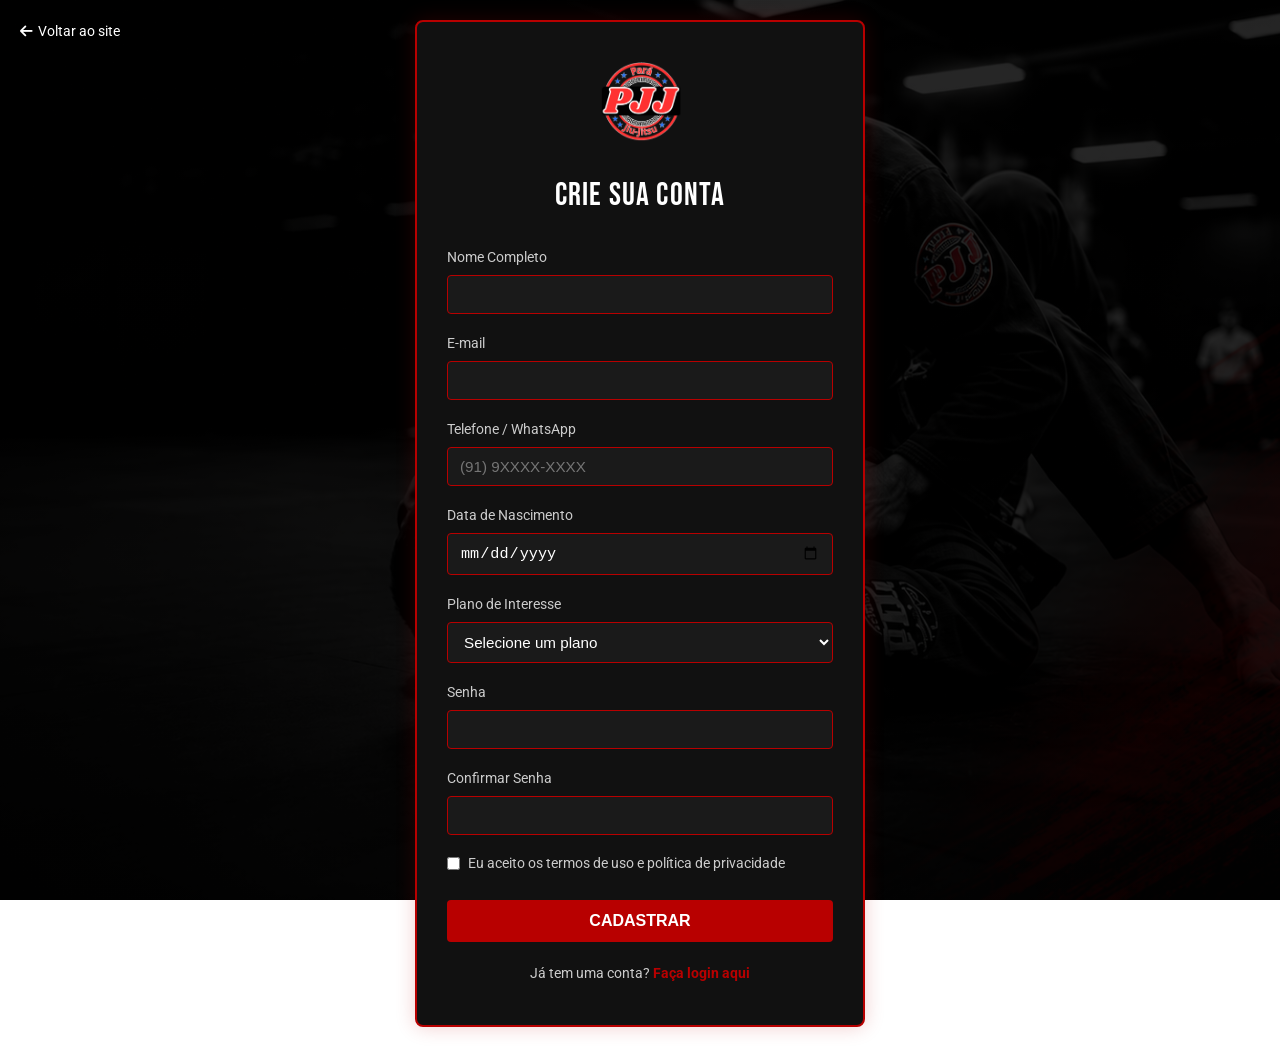
<file: cadastro.html>
<!DOCTYPE html>
<html lang="pt-BR">
<head>
    <meta charset="UTF-8">
    <meta name="viewport" content="width=device-width, initial-scale=1.0">
    <title>Cadastro - PJJ Pará Jiu-Jitsu</title>
    <link rel="stylesheet" href="estilo.css">
    <link rel="stylesheet" href="https://cdnjs.cloudflare.com/ajax/libs/font-awesome/6.4.0/css/all.min.css">
    <style>
        body {
            background: linear-gradient(rgba(0, 0, 0, 0.85), rgba(0, 0, 0, 0.85)), url('capactpjj.png');
            background-size: cover;
            background-position: center;
            background-attachment: fixed;
            display: flex;
            align-items: center;
            justify-content: center;
            min-height: 100vh;
            padding: 20px;
            position: relative;
        }

        /* Botão de voltar para a página inicial */
        .voltar-inicio {
            position: absolute;
            top: 20px;
            left: 20px;
            color: var(--branco);
            text-decoration: none;
            display: flex;
            align-items: center;
            gap: 5px;
            font-size: 0.9rem;
            transition: color 0.3s;
        }

        .voltar-inicio:hover {
            color: var(--vermelho-principal);
        }

        .formulario-cadastro {
            background-color: var(--cinza-escuro);
            padding: 40px 30px;
            border-radius: 8px;
            width: 100%;
            max-width: 450px;
            border: 2px solid var(--vermelho-principal);
            box-shadow: 0 0 20px rgba(184, 0, 0, 0.2);
        }

        .logo-cadastro {
            text-align: center;
            margin-bottom: 20px;
        }

        .logo-cadastro img {
            height: 80px;
            object-fit: contain;
        }

        .formulario-cadastro h2 {
            text-align: center;
            margin-bottom: 25px;
            color: var(--branco);
            font-size: 2rem;
        }

        .grupo-campo {
            margin-bottom: 18px;
        }

        .grupo-campo label {
            display: block;
            margin-bottom: 6px;
            color: var(--texto-cinza);
            font-size: 0.9rem;
        }

        .grupo-campo input,
        .grupo-campo select {
            width: 100%;
            padding: 10px 12px;
            background-color: var(--cinza-medio);
            border: 1px solid var(--vermelho-principal);
            color: var(--branco);
            border-radius: 4px;
            font-size: 0.95rem;
        }

        .grupo-campo input:focus,
        .grupo-campo select:focus {
            outline: none;
            border-color: var(--branco);
        }

        .termos {
            display: flex;
            align-items: center;
            gap: 8px;
            margin-bottom: 25px;
        }

        .termos label {
            margin: 0;
            font-size: 0.85rem;
            color: var(--texto-cinza);
        }

        .btn-cadastrar {
            width: 100%;
            padding: 12px;
            font-size: 1rem;
            font-weight: 700;
            text-transform: uppercase;
            background-color: var(--vermelho-principal);
            color: var(--branco);
            border: none;
            border-radius: 4px;
            cursor: pointer;
            transition: background 0.3s;
        }

        .btn-cadastrar:hover {
            background-color: var(--vermelho-escuro);
        }

        .link-login {
            text-align: center;
            margin-top: 20px;
            font-size: 0.9rem;
            color: var(--texto-cinza);
        }

        .link-login a {
            color: var(--vermelho-principal);
            text-decoration: none;
            font-weight: 700;
        }

        .link-login a:hover {
            text-decoration: underline;
        }

        /* Mensagem de sucesso */
        .mensagem-sucesso {
            display: none;
            background-color: #2ecc71;
            color: white;
            padding: 10px;
            text-align: center;
            border-radius: 4px;
            margin-bottom: 15px;
        }
    </style>
</head>
<body>

    <!-- Botão para voltar para a página principal -->
    <a href="index.html" class="voltar-inicio">
        <i class="fa-solid fa-arrow-left"></i> Voltar ao site
    </a>

    <div class="formulario-cadastro">
        <div class="logo-cadastro">
            <img src="logopjj.png" alt="PJJ Pará Jiu-Jitsu">
        </div>
        <h2>CRIE SUA CONTA</h2>

        <!-- Mensagem que aparece quando cadastrar -->
        <div id="sucesso" class="mensagem-sucesso">Cadastro realizado com sucesso! 🎉</div>

        <form id="formCadastro">
            <div class="grupo-campo">
                <label for="nome">Nome Completo</label>
                <input type="text" id="nome" name="nome" required>
            </div>

            <div class="grupo-campo">
                <label for="email">E-mail</label>
                <input type="email" id="email" name="email" required>
            </div>

            <div class="grupo-campo">
                <label for="telefone">Telefone / WhatsApp</label>
                <input type="tel" id="telefone" name="telefone" placeholder="(91) 9XXXX-XXXX" required>
            </div>

            <div class="grupo-campo">
                <label for="nascimento">Data de Nascimento</label>
                <input type="date" id="nascimento" name="nascimento" required>
            </div>

            <div class="grupo-campo">
                <label for="plano">Plano de Interesse</label>
                <select id="plano" name="plano" required>
                    <option value="">Selecione um plano</option>
                    <option value="infantil">Plano Infantil</option>
                    <option value="adulto">Plano Adulto</option>
                    <option value="familia">Plano Família</option>
                </select>
            </div>

            <div class="grupo-campo">
                <label for="senha">Senha</label>
                <input type="password" id="senha" name="senha" required>
            </div>

            <div class="grupo-campo">
                <label for="confirmar-senha">Confirmar Senha</label>
                <input type="password" id="confirmar-senha" name="confirmar-senha" required>
            </div>

            <div class="termos">
                <input type="checkbox" id="termos" name="termos" required>
                <label for="termos">Eu aceito os termos de uso e política de privacidade</label>
            </div>

            <button type="submit" class="btn-cadastrar">Cadastrar</button>
        </form>

        <div class="link-login">
            Já tem uma conta? <a href="login.html">Faça login aqui</a>
        </div>
    </div>

    <script>
        // Código para fazer o botão funcionar
        document.getElementById('formCadastro').addEventListener('submit', function(e) {
            e.preventDefault(); // Impede recarregar a página

            // Verifica se as senhas são iguais
            const senha = document.getElementById('senha').value;
            const confirmarSenha = document.getElementById('confirmar-senha').value;

            if (senha !== confirmarSenha) {
                alert('❌ As senhas não são iguais!');
                return;
            }

            // Se tudo certo, mostra mensagem de sucesso
            document.getElementById('sucesso').style.display = 'block';
            
            // Limpa os campos
            this.reset();

            // Depois de 2 segundos, esconde a mensagem
            setTimeout(() => {
                document.getElementById('sucesso').style.display = 'none';
            }, 3000);
        });
    </script>

</body>
</html>
</file>
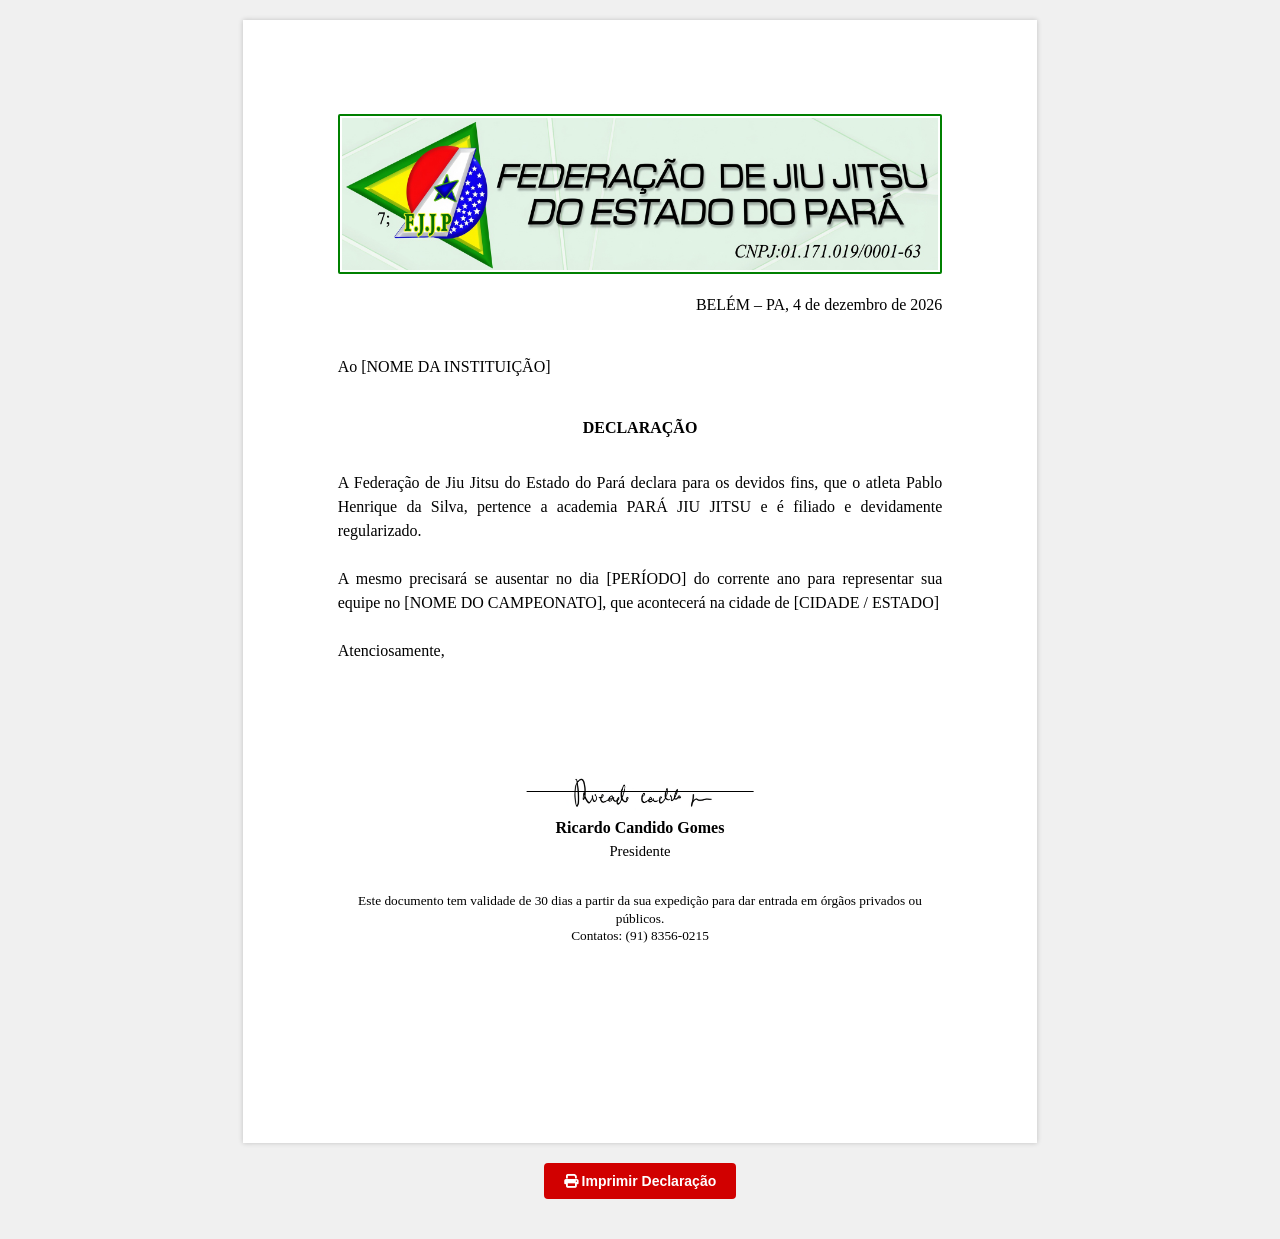
<file: declaracao.html>
<!DOCTYPE html>
<html lang="pt-BR">
<head>
    <meta charset="UTF-8">
    <meta name="viewport" content="width=device-width, initial-scale=1.0">
    <title>Declaração - PJJ Pará Jiu-Jitsu</title>
    <link rel="stylesheet" href="https://cdnjs.cloudflare.com/ajax/libs/font-awesome/6.4.0/css/all.min.css">
    <style>
        * {
            margin: 0;
            padding: 0;
            box-sizing: border-box;
        }

        body {
            background: #f0f0f0;
            font-family: 'Times New Roman', serif;
            padding: 20px;
        }

        /* ESTILO EXATO DA DECLARAÇÃO - TAMANHO A4 */
        .documento-area {
            background: white;
            width: 210mm;
            min-height: 297mm;
            margin: 0 auto;
            padding: 25mm;
            box-sizing: border-box;
            color: black;
            font-size: 12pt;
            line-height: 1.5;
            box-shadow: 0 0 5px rgba(0,0,0,0.2);
            position: relative;
        }

        .cabecalho-doc { text-align: center; margin-bottom: 5mm; }
        .logo-cabecalho {
            width: 160mm;
            height: auto;
            margin: 0 auto 3mm auto;
            display: block;
            border: 2px solid #008000;
            padding: 2px;
            border-radius: 2px;
        }
        .data-doc { text-align: right; font-size: 12pt; margin-bottom: 10mm; margin-top: 0; }
        .destinatario { text-align: left; font-size: 12pt; margin-bottom: 10mm; }
        .titulo-doc { text-align: center; font-weight: bold; font-size: 12pt; margin: 8mm 0; text-transform: uppercase; }
        .corpo-doc { text-align: justify; font-size: 12pt; margin-bottom: 30mm; width: 160mm; margin-left: auto; margin-right: auto; }
        .assinatura-doc { text-align: center; margin-top: 10mm; position: relative; width: 160mm; margin-left: auto; margin-right: auto; margin-bottom: 8mm; }
        .linha-assinatura { border-top: 1px solid #000; width: 60mm; position: absolute; top: 15px; left: 50%; transform: translateX(-50%); background: white; z-index: 2; }
        .img-assinatura { height: 35px; width: 60mm; display: block; margin: 0 auto 5px auto; background: white; padding: 0; object-fit: contain; position: relative; z-index: 1; }
        .nome-assinatura { font-weight: bold; font-size: 12pt; margin: 0; position: relative; z-index: 3; }
        .cargo-assinatura { font-size: 11pt; margin: 0; position: relative; z-index: 3; }
        .texto-rodape { font-size: 10pt; line-height: 1.3; text-align: center; width: 160mm; margin: 0 auto; display: block; position: static; }

        /* BOTÃO DE IMPRIMIR */
        .botoes-acao {
            width: 210mm;
            margin: 20px auto;
            text-align: center;
        }
        .btn-acao {
            background-color: #D10000;
            color: white;
            border: none;
            padding: 10px 20px;
            border-radius: 4px;
            font-weight: 600;
            cursor: pointer;
            font-size: 14px;
            transition: 0.3s;
        }
        .btn-acao:hover {
            background-color: #FF1A1A;
        }

        /* 🔴 IMPRESSÃO PERFEITA - SÓ 1 PÁGINA 🔴 */
        @page { 
            size: A4; 
            margin: 0; 
        }
        @media print {
            body {
                background: white;
                padding: 0;
            }
            .botoes-acao {
                display: none !important;
            }
            .documento-area {
                width: 210mm !important;
                height: 297mm !important;
                min-height: auto !important;
                margin: 0 !important;
                box-shadow: none !important;
                border: none !important;
                page-break-after: avoid !important;
            }
        }
    </style>
</head>
<body>

    <!-- ÁREA DA DECLARAÇÃO -->
    <div class="documento-area">
        <div class="cabecalho-doc">
            <img src="logo-fejjpa.png" alt="Federação de Jiu-Jitsu do Estado do Pará" class="logo-cabecalho">
        </div>
        
        <div class="data-doc">BELÉM – PA, <span id="data-atual"></span></div>
        
        <div class="destinatario">Ao <span id="texto-escola">[NOME DA INSTITUIÇÃO]</span></div>
        
        <div class="titulo-doc">DECLARAÇÃO</div>
        
        <div class="corpo-doc">
            A Federação de Jiu Jitsu do Estado do Pará declara para os devidos fins, que o atleta <span id="texto-nome-aluno">[NOME DO ATLETA]</span>, pertence a academia PARÁ JIU JITSU e é filiado e devidamente regularizado.<br><br>
            A mesmo precisará se ausentar no dia <span id="texto-periodo">[PERÍODO]</span> do corrente ano para representar sua equipe no <span id="texto-campeonato">[NOME DO CAMPEONATO]</span>, que acontecerá na cidade de <span id="texto-cidade">[CIDADE / ESTADO]</span><br><br>
            Atenciosamente,
        </div>
        
        <div class="assinatura-doc">
            <div class="linha-assinatura"></div>
            <img src="assinatura-ricardo.png" alt="Assinatura Ricardo Cândido Gomes" class="img-assinatura">
            <div class="nome-assinatura">Ricardo Candido Gomes</div>
            <div class="cargo-assinatura">Presidente</div>
        </div>
        
        <div class="texto-rodape">
            Este documento tem validade de 30 dias a partir da sua expedição para dar entrada em órgãos privados ou públicos.<br>
            Contatos: (91) 8356-0215
        </div>
    </div>

    <!-- BOTÃO DE IMPRIMIR -->
    <div class="botoes-acao">
        <button class="btn-acao" onclick="window.print()"><i class="fa-solid fa-print"></i> Imprimir Declaração</button>
    </div>

    <script>
        // Pegar dados que vieram da página principal (se houver)
        const params = new URLSearchParams(window.location.search);
        
        // Preencher os campos com os dados enviados ou deixar padrão
        document.getElementById('texto-nome-aluno').textContent = params.get('nome') || 'Pablo Henrique da Silva';
        document.getElementById('texto-escola').textContent = params.get('escola') || '[NOME DA INSTITUIÇÃO]';
        document.getElementById('texto-periodo').textContent = params.get('periodo') || '[PERÍODO]';
        document.getElementById('texto-campeonato').textContent = params.get('campeonato') || '[NOME DO CAMPEONATO]';
        document.getElementById('texto-cidade').textContent = params.get('cidade') || '[CIDADE / ESTADO]';

        // Função para data atual
        function obterDataAtual() {
            const hoje = new Date();
            const meses = ["janeiro", "fevereiro", "março", "abril", "Maio", "junho", "julho", "agosto", "setembro", "outubro", "novembro", "dezembro"];
            return `${hoje.getDate()} de ${meses[hoje.getMonth()]} de ${hoje.getFullYear()}`;
        }
        document.getElementById('data-atual').textContent = obterDataAtual();
    </script>

</body>
</html>
</file>
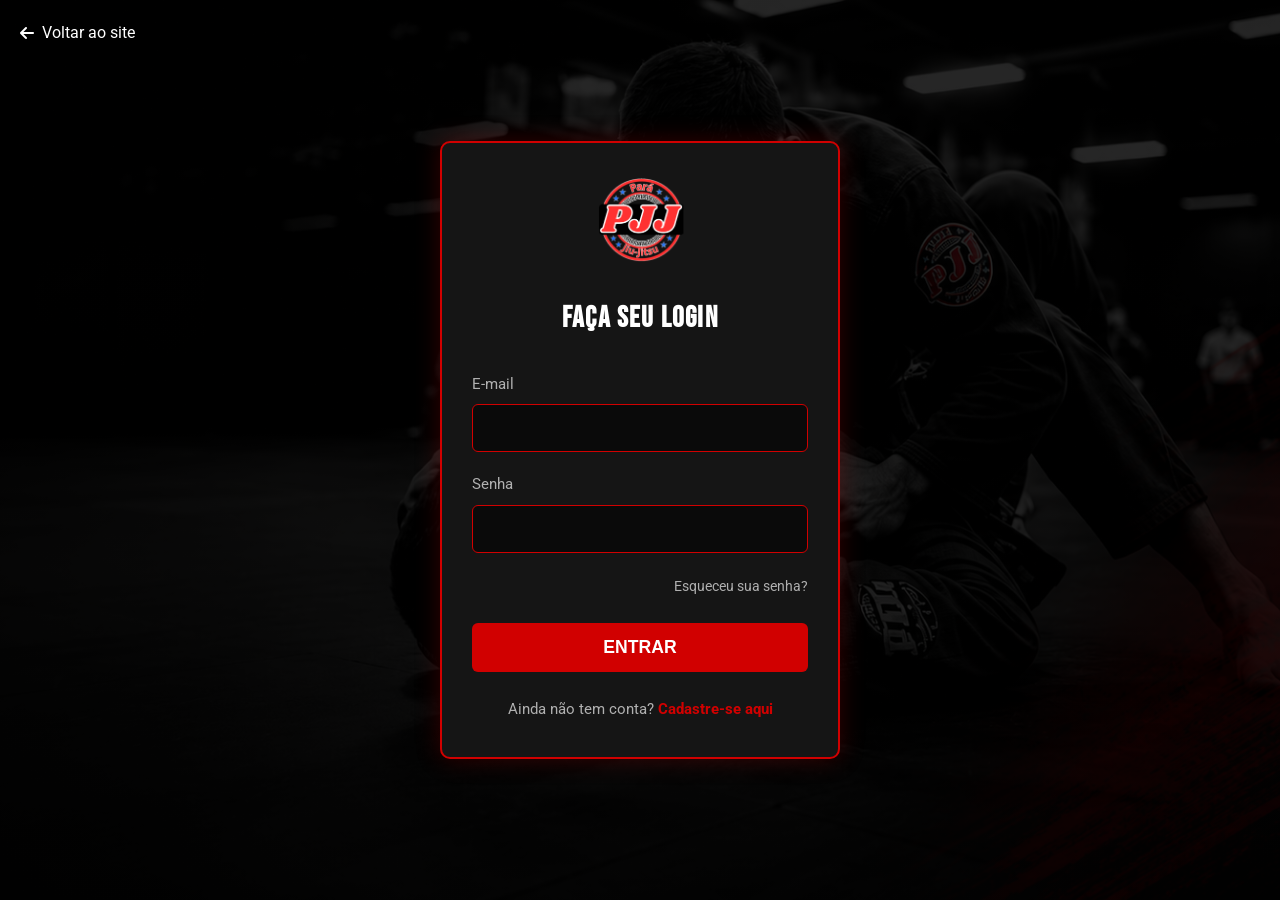
<file: login.html>
<!DOCTYPE html>
<html lang="pt-BR">
<head>
    <meta charset="UTF-8">
    <meta name="viewport" content="width=device-width, initial-scale=1.0, maximum-scale=1.0, user-scalable=no">
    <title>Login - PJJ Pará Jiu-Jitsu</title>
    <link rel="stylesheet" href="estilo.css">
    <link rel="stylesheet" href="https://cdnjs.cloudflare.com/ajax/libs/font-awesome/6.4.0/css/all.min.css">
    <style>
        body {
            background: linear-gradient(rgba(0, 0, 0, 0.85), rgba(0, 0, 0, 0.85)), url('capactpjj.png');
            background-size: cover;
            background-position: center;
            background-attachment: fixed;
            display: flex;
            align-items: center;
            justify-content: center;
            min-height: 100vh;
            padding: 20px;
            position: relative;
            margin: 0;
        }

        .voltar-inicio {
            position: absolute;
            top: 20px;
            left: 20px;
            color: #ffffff;
            text-decoration: none;
            display: flex;
            align-items: center;
            gap: 8px;
            font-size: 1rem;
            transition: color 0.3s;
            z-index: 10;
        }

        .voltar-inicio:hover {
            color: #D10000;
        }

        .formulario-login {
            /* Fundo sólido, sem transparência */
            background-color: #151515;
            padding: 35px 30px;
            border-radius: 10px;
            width: 100%;
            max-width: 400px;
            border: 2px solid #D10000;
            box-shadow: 0 0 25px rgba(209, 0, 0, 0.25);
        }

        .logo-login {
            text-align: center;
            margin-bottom: 25px;
        }

        .logo-login img {
            height: 85px;
            width: auto;
            object-fit: contain;
        }

        .formulario-login h2 {
            text-align: center;
            margin-bottom: 30px;
            color: #ffffff;
            font-size: 1.8rem;
            font-weight: 800;
        }

        .grupo-campo {
            margin-bottom: 20px;
        }

        .grupo-campo label {
            display: block;
            margin-bottom: 8px;
            color: #B0B0B0;
            font-size: 0.95rem;
        }

        .grupo-campo input {
            /* Fundo sólido nos campos */
            background-color: #0A0A0A;
            border: 1px solid #D10000;
            color: #ffffff;
            width: 100%;
            padding: 14px;
            border-radius: 6px;
            font-size: 1rem;
            transition: border 0.3s ease;
            margin: 0;
        }

        .grupo-campo input:focus {
            outline: none;
            border-color: #ffffff;
            box-shadow: 0 0 0 2px rgba(209, 0, 0, 0.2);
        }

        .esquecer-senha {
            text-align: right;
            margin-bottom: 25px;
        }

        .esquecer-senha a {
            color: #B0B0B0;
            font-size: 0.9rem;
            text-decoration: none;
            transition: color 0.3s;
        }

        .esquecer-senha a:hover {
            color: #D10000;
        }

        .btn-login {
            width: 100%;
            padding: 14px;
            font-size: 1.1rem;
            font-weight: 700;
            text-transform: uppercase;
            background-color: #D10000;
            color: #ffffff;
            border: none;
            border-radius: 6px;
            cursor: pointer;
            transition: background 0.3s ease;
        }

        .btn-login:hover {
            background-color: #FF1A1A;
            transform: translateY(-1px);
        }

        .link-cadastro {
            text-align: center;
            margin-top: 25px;
            font-size: 0.95rem;
            color: #B0B0B0;
        }

        .link-cadastro a {
            color: #D10000;
            text-decoration: none;
            font-weight: 700;
        }

        .link-cadastro a:hover {
            text-decoration: underline;
        }

        #erroLogin {
            display: none;
            background-color: #e74c3c;
            color: #ffffff;
            padding: 12px;
            text-align: center;
            border-radius: 6px;
            margin-bottom: 18px;
            font-size: 0.95rem;
            font-weight: 500;
        }

        /* Ajuste para telas menores */
        @media (max-width: 400px) {
            .formulario-login {
                padding: 25px 20px;
            }
            .formulario-login h2 {
                font-size: 1.5rem;
            }
        }
    </style>
</head>
<body>

    <a href="index.html" class="voltar-inicio">
        <i class="fa-solid fa-arrow-left"></i> Voltar ao site
    </a>

    <div class="formulario-login">
        <div class="logo-login">
            <img src="logopjj.png" alt="PJJ Pará Jiu-Jitsu">
        </div>
        <h2>FAÇA SEU LOGIN</h2>

        <div id="erroLogin">❌ E-mail ou senha incorretos!</div>

        <form id="formLogin">
            <div class="grupo-campo">
                <label for="emailLogin">E-mail</label>
                <input type="email" id="emailLogin" name="emailLogin" required>
            </div>

            <div class="grupo-campo">
                <label for="senhaLogin">Senha</label>
                <input type="password" id="senhaLogin" name="senhaLogin" required>
            </div>

            <div class="esquecer-senha">
                <a href="#">Esqueceu sua senha?</a>
            </div>

            <button type="submit" class="btn-login">Entrar</button>
        </form>

        <div class="link-cadastro">
            Ainda não tem conta? <a href="cadastro.html">Cadastre-se aqui</a>
        </div>
    </div>

    <script>
        document.getElementById('formLogin').addEventListener('submit', function(e) {
            e.preventDefault();

            const email = document.getElementById('emailLogin').value.trim();
            const senha = document.getElementById('senhaLogin').value.trim();

            // ✅ ADMINISTRADOR
            if (email === "admin@pjj.com.br" && senha === "123456") {
                alert("🔐 Acesso Permitido! Entrando no PAINEL ADMINISTRATIVO...");
                window.location.href = "admin.html";
            }
            
            // ✅ ALUNO
            else if (email === "aluno@pjj.com.br" && senha === "123456") {
                alert("✅ Bem-vindo! Entrando na Área do Aluno...");
                window.location.href = "aluno.html";
            }

            // ❌ Dados incorretos
            else {
                document.getElementById('erroLogin').style.display = 'block';
                setTimeout(() => {
                    document.getElementById('erroLogin').style.display = 'none';
                }, 3000);
            }
        });
    </script>

</body>
</html>
</file>
<file: estilo.css>
@import url('https://fonts.googleapis.com/css2?family=Bebas+Neue&family=Roboto:wght@400;500;700;900&display=swap');

* {
    margin: 0;
    padding: 0;
    box-sizing: border-box;
}

body {
    background-color: #000000;
    color: #ffffff;
    font-family: 'Roboto', sans-serif;
    line-height: 1.6;
}

h1, h2, h3, h4 {
    font-family: 'Bebas Neue', sans-serif;
    font-weight: normal;
    letter-spacing: 1.2px;
}

.container {
    width: 92%;
    max-width: 1280px;
    margin: 0 auto;
}

:root {
    --vermelho-principal: #b80000;
    --vermelho-escuro: #900000;
    --preto: #000000;
    --cinza-escuro: #111111;
    --cinza-medio: #1a1a1a;
    --branco: #ffffff;
    --texto-cinza: #cccccc;
}

/* Cabeçalho */
.cabecalho {
    background-color: var(--preto);
    padding: 12px 0;
    position: sticky;
    top: 0;
    z-index: 999;
    border-bottom: 2px solid var(--vermelho-principal);
    box-shadow: 0 2px 8px rgba(0,0,0,0.4);
}

.cabecalho .container {
    display: flex;
    align-items: center;
    justify-content: space-between;
    flex-wrap: wrap;
    gap: 15px;
}

.logo img {
    height: 70px;
    object-fit: contain;
}

.menu {
    display: flex;
    gap: 20px;
    flex-wrap: wrap;
}

.menu a {
    color: var(--branco);
    text-decoration: none;
    font-size: 0.85rem;
    font-weight: 500;
    text-transform: uppercase;
    transition: color 0.3s ease;
}

.menu a:hover {
    color: var(--vermelho-principal);
}

/* Estilos dos botões do cabeçalho */
.botoes-cabecalho {
    display: flex;
    gap: 12px;
}

.btn-vermelho {
    background-color: var(--vermelho-principal);
    color: var(--branco);
    padding: 10px 22px;
    border-radius: 2px;
    text-decoration: none;
    font-weight: 700;
    text-transform: uppercase;
    font-size: 0.82rem;
    transition: background 0.3s ease;
    border: none;
    cursor: pointer;
}

.btn-vermelho:hover {
    background-color: var(--vermelho-escuro);
}

.btn-branco {
    background-color: var(--branco);
    color: var(--preto);
    padding: 10px 22px;
    border-radius: 2px;
    text-decoration: none;
    font-weight: 700;
    text-transform: uppercase;
    font-size: 0.82rem;
    transition: background 0.3s ease;
    border: 1px solid var(--branco);
}

.btn-branco:hover {
    background-color: #e0e0e0;
}

.btn-vermelho.pequeno {
    padding: 8px 18px;
    font-size: 0.78rem;
    margin-top: 15px;
}

/* Banner - COM CAPACT.PJJ.PNG */
.banner {
    height: 88vh;
    background: linear-gradient(rgba(0, 0, 0, 0.75), rgba(0, 0, 0, 0.75)), url('capactpjj.png');
    background-size: cover;
    background-position: center;
    position: relative;
    display: flex;
    align-items: center;
}

.texto-banner h1 {
    font-size: 5.5rem;
    line-height: 1;
    margin-bottom: 15px;
    color: var(--branco);
}

.subtitulo {
    color: var(--vermelho-principal);
    font-weight: 700;
    font-size: 1.25rem;
    margin-bottom: 20px;
    text-transform: uppercase;
    letter-spacing: 1px;
}

.descricao {
    font-size: 1.1rem;
    max-width: 600px;
    margin-bottom: 30px;
    color: var(--texto-cinza);
}

/* Ajuste para ficar só um botão, centralizado ou alinhado */
.botoes-banner {
    display: flex;
}

.navegacao-banner {
    position: absolute;
    bottom: 30px;
    left: 50%;
    transform: translateX(-50%);
    display: flex;
    gap: 10px;
}

.bolinha {
    width: 12px;
    height: 12px;
    border-radius: 50%;
    background-color: #444;
    transition: background 0.3s;
}

.bolinha.ativa {
    background-color: var(--vermelho-principal);
}

.setas {
    position: absolute;
    width: 100%;
    top: 50%;
    transform: translateY(-50%);
    display: flex;
    justify-content: space-between;
    padding: 0 30px;
}

.seta {
    background-color: rgba(255, 255, 255, 0.1);
    border: none;
    color: var(--branco);
    font-size: 2.5rem;
    padding: 10px 20px;
    cursor: pointer;
    transition: background 0.3s;
}

.seta:hover {
    background-color: rgba(255, 255, 255, 0.2);
}

/* Seções Gerais */
.secao {
    padding: 60px 0;
}

.sobre {
    background-color: var(--cinza-escuro);
}

.sobre .container {
    display: grid;
    grid-template-columns: 1fr 2fr;
    gap: 50px;
    align-items: center;
}

.texto-sobre h2 {
    font-size: 3.5rem;
    margin-bottom: 20px;
    line-height: 1;
    color: var(--branco);
}

.texto-sobre p {
    margin-bottom: 25px;
    color: var(--texto-cinza);
    font-size: 1.05rem;
}

.link-sobre {
    color: var(--vermelho-principal);
    text-decoration: none;
    font-weight: 700;
    text-transform: uppercase;
    font-size: 0.9rem;
    transition: color 0.3s;
}

.link-sobre:hover {
    color: var(--vermelho-escuro);
}

.diferenciais {
    display: grid;
    grid-template-columns: repeat(4, 1fr);
    gap: 25px;
}

.card-diferencial {
    text-align: center;
    padding: 25px 20px;
    background-color: var(--cinza-medio);
    border-radius: 4px;
    transition: transform 0.3s ease;
}

.card-diferencial:hover {
    transform: translateY(-5px);
}

.card-diferencial i {
    font-size: 2.8rem;
    color: var(--vermelho-principal);
    margin-bottom: 12px;
}

.card-diferencial h3 {
    font-size: 1.4rem;
    margin-bottom: 10px;
}

.card-diferencial p {
    font-size: 0.9rem;
    color: var(--texto-cinza);
}

/* Horários + Benefícios */
.horarios-beneficios {
    background-color: var(--preto);
}

.horarios-beneficios .container {
    display: grid;
    grid-template-columns: 1fr 1.4fr;
    gap: 50px;
}

h2 {
    font-size: 2.5rem;
    margin-bottom: 25px;
    text-transform: uppercase;
    color: var(--branco);
}

.tabela-horarios {
    width: 100%;
    border-collapse: collapse;
    margin-bottom: 15px;
}

.tabela-horarios th,
.tabela-horarios td {
    padding: 12px 15px;
    text-align: left;
    border-bottom: 1px solid #222;
    font-size: 0.9rem;
}

.tabela-horarios th {
    background-color: var(--vermelho-principal);
    text-transform: uppercase;
    font-size: 0.82rem;
}

.tabela-horarios tr:hover {
    background-color: var(--cinza-medio);
}

.grade-beneficios {
    display: grid;
    grid-template-columns: repeat(3, 1fr);
    gap: 25px;
}

.card-beneficio {
    text-align: center;
    padding: 15px;
}

.card-beneficio i {
    font-size: 2.4rem;
    color: var(--vermelho-principal);
    margin-bottom: 10px;
}

.card-beneficio h4 {
    font-size: 1.15rem;
    margin-bottom: 8px;
}

.card-beneficio p {
    font-size: 0.88rem;
    color: var(--texto-cinza);
}

/* Planos */
.planos {
    background-color: var(--cinza-escuro);
}

.planos .container {
    display: grid;
    grid-template-columns: repeat(3, 1fr);
    gap: 30px;
}

.card-plano {
    background-color: var(--cinza-medio);
    padding: 35px 25px;
    border-radius: 4px;
    text-align: center;
    position: relative;
    border: 1px solid #222;
    transition: transform 0.3s ease;
}

.card-plano:hover {
    transform: translateY(-5px);
}

.card-plano.destaque {
    transform: scale(1.06);
    border-color: var(--vermelho-principal);
    background-color: #202020;
}

.etiqueta {
    position: absolute;
    top: -12px;
    left: 50%;
    transform: translateX(-50%);
    background-color: var(--vermelho-principal);
    color: var(--branco);
    padding: 5px 15px;
    font-size: 0.75rem;
    font-weight: 700;
    border-radius: 15px;
    text-transform: uppercase;
}

.card-plano i {
    font-size: 3rem;
    color: var(--vermelho-principal);
    margin-bottom: 15px;
}

.card-plano h3 {
    font-size: 1.8rem;
    margin-bottom: 8px;
}

.card-plano p {
    color: var(--texto-cinza);
    margin-bottom: 20px;
    font-size: 0.95rem;
}

.card-plano ul {
    list-style: none;
    margin-bottom: 30px;
}

.card-plano li {
    padding: 6px 0;
    font-size: 0.95rem;
    color: var(--texto-cinza);
}

/* Galeria */
.galeria {
    text-align: center;
    background-color: var(--preto);
}

.fotos-galeria {
    display: grid;
    grid-template-columns: repeat(5, 1fr);
    gap: 12px;
    margin-bottom: 25px;
}

.fotos-galeria img {
    width: 100%;
    height: 170px;
    object-fit: cover;
    border-radius: 3px;
    transition: opacity 0.3s;
}

.fotos-galeria img:hover {
    opacity: 0.85;
}

/* Rodapé */
.rodape {
    background-color: var(--preto);
    padding: 45px 0 15px;
    border-top: 2px solid var(--vermelho-principal);
}

.rodape .container {
    display: grid;
    grid-template-columns: 1fr 1fr 1fr 1fr;
    gap: 30px;
    margin-bottom: 30px;
}

.logo-rodape img {
    height: 80px;
    object-fit: contain;
}

.coluna-rodape h4 {
    font-size: 1.1rem;
    margin-bottom: 15px;
    text-transform: uppercase;
    color: #ddd;
}

.coluna-rodape p,
.coluna-rodape a {
    font-size: 0.9rem;
    color: var(--texto-cinza);
    text-decoration: none;
    margin-bottom: 7px;
    display: block;
    transition: color 0.3s;
}

.coluna-rodape a:hover {
    color: var(--vermelho-principal);
}

.redes {
    display: flex;
    gap: 15px;
}

.redes a {
    font-size: 1.5rem;
}

.copyright {
    text-align: center;
    padding-top: 20px;
    border-top: 1px solid #222;
    color: #666;
    font-size: 0.85rem;
}

/* Responsivo */
@media (max-width: 992px) {
    .cabecalho .container,
    .sobre .container,
    .horarios-beneficios .container,
    .planos .container,
    .rodape .container {
        grid-template-columns: 1fr;
    }

    .diferenciais,
    .grade-beneficios,
    .fotos-galeria {
        grid-template-columns: repeat(2, 1fr);
    }

    .texto-banner h1 {
        font-size: 4rem;
    }

    .botoes-cabecalho {
        margin: 0 auto;
    }
}

@media (max-width: 580px) {
    .diferenciais,
    .grade-beneficios,
    .fotos-galeria {
        grid-template-columns: 1fr;
    }

    .menu {
        gap: 12px;
        justify-content: center;
    }

    .texto-banner h1 {
        font-size: 3rem;
    }

    .botoes-cabecalho {
        width: 100%;
        justify-content: center;
    }
}
</file>
